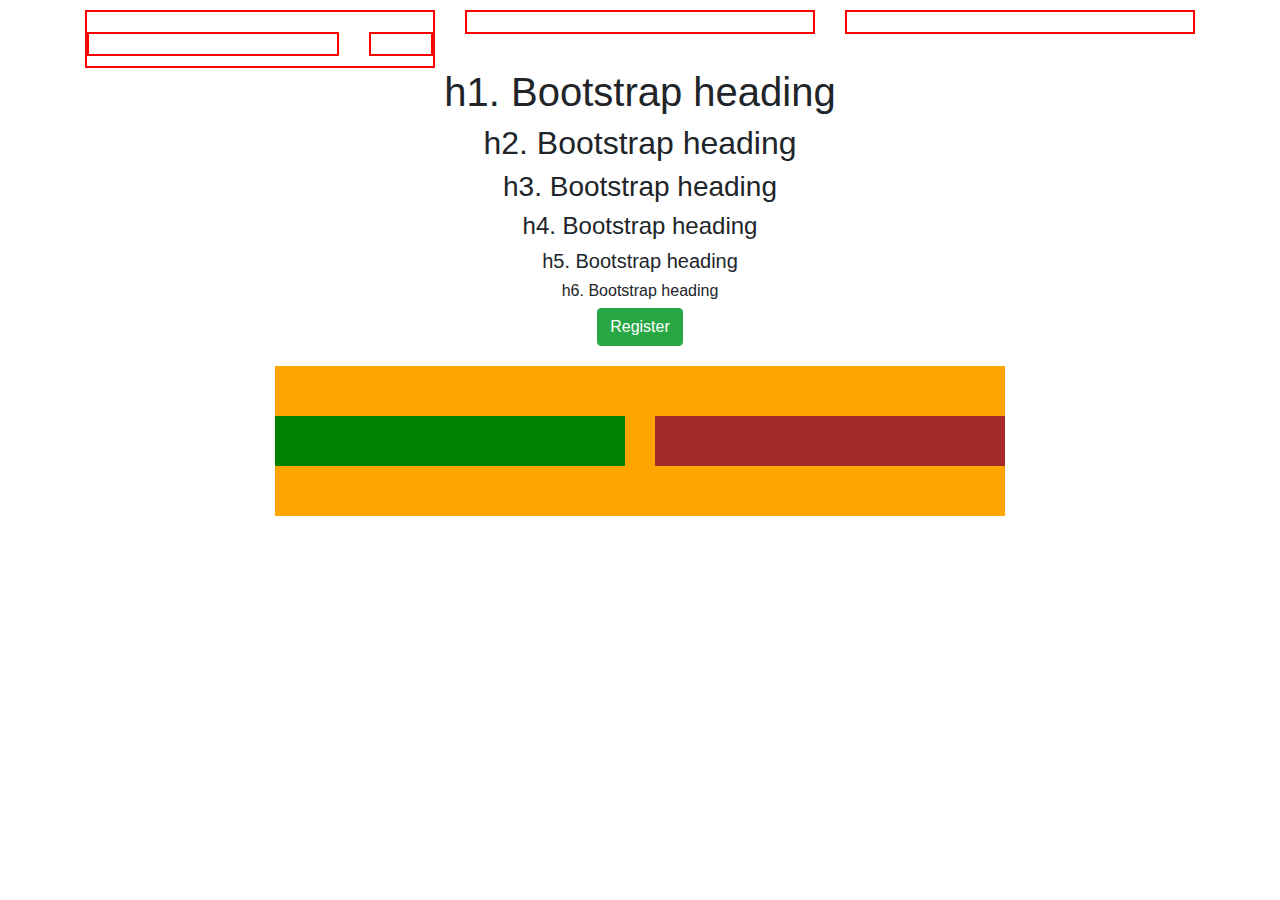
<file: bootstrap/1/src/index.html>
<!DOCTYPE html>
<html lang="en">
<head>
	<meta charset="UTF-8">
	<title>Bootstrap</title>
	<link rel="stylesheet" href="css/bootstrap.css">
	<link rel="stylesheet" href="css/main.css">
</head>
<body>
	<div class="container text-center">
		<div class="row">
		<div class="col-lg-4 col-xs-12" >
			<div class="box">
				<div class="row">
					<div class="col-lg-9">
						<div class="box"></div>
					</div>
						<div class="col-lg-3">
							<div class="box"></div>
						</div>
				</div>
			</div>
							
		</div>
		<div class="col-lg-4 col-xs-12" >
			<div class="box"></div>
							
		</div>	
		<div class="col-lg-4 col-xs-12" >
			<div class="box"></div>
							
		</div>		
	</div> 


		<h1>h1. Bootstrap heading</h1>
		<h2>h2. Bootstrap heading</h2>
		<h3>h3. Bootstrap heading</h3>
		<h4>h4. Bootstrap heading</h4>
		<h5>h5. Bootstrap heading</h5>
		<h6>h6. Bootstrap heading</h6>

		<button class="btn btn-success">Register</button>

<div class="row">
	<div class="col-lg-8 offset-lg-2">
		<div class="box2">
			<div class="row">

				<div class="col-lg-6">
					<div class="box3"></div>
				</div>
				<div class="col-lg-6">
					<div class="box4"></div>
				</div>

			</div>	
			
		</div>
			

		</div>

	</div>
</div>
	
		
</body>
</html>
</file>
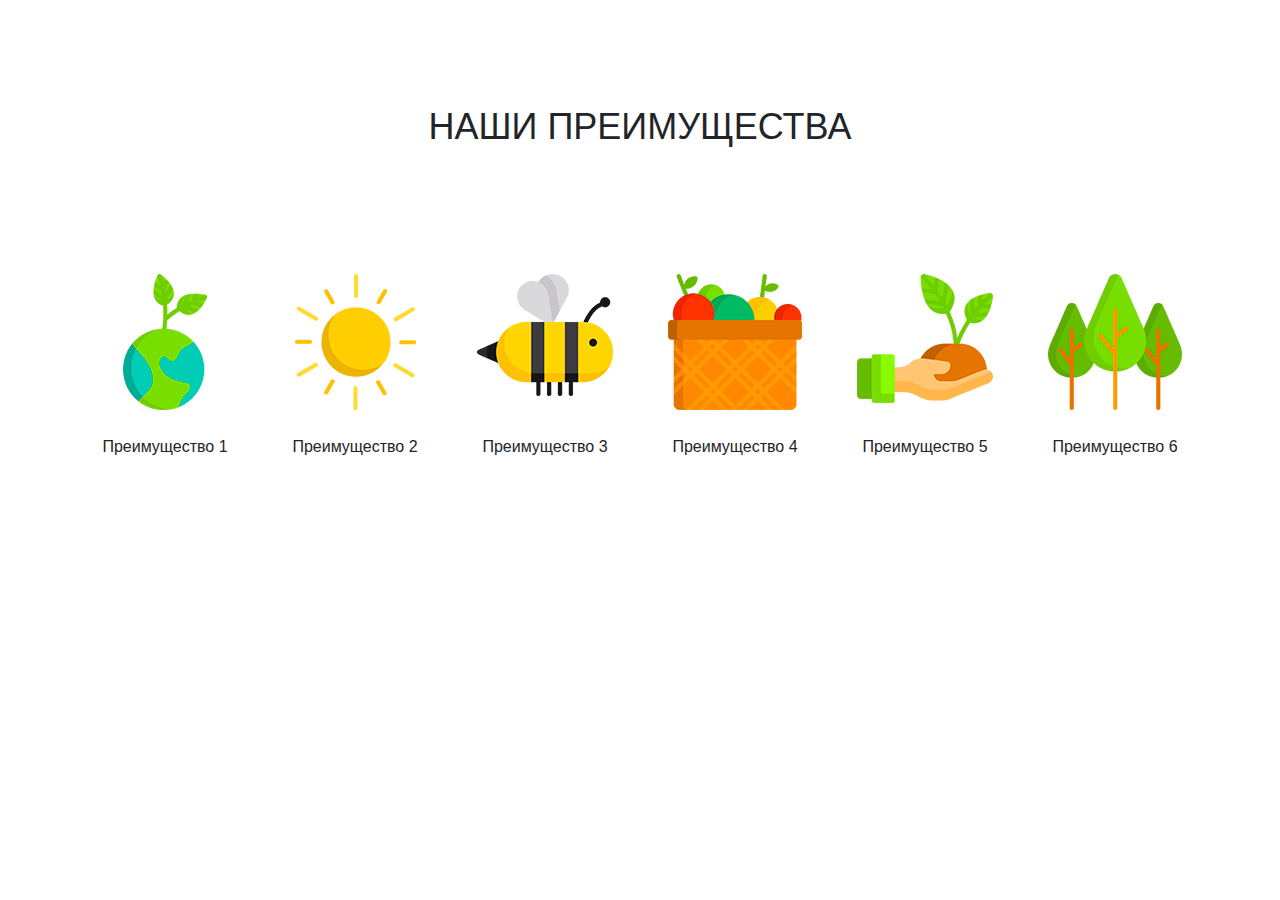
<file: bootstrap/2-2/src/index.html>
<!DOCTYPE html>
<html lang="en">
<head>
	<meta charset="UTF-8">
	<title>Bootstrap</title>
	<link rel="stylesheet" href="css/bootstrap.css">
	<link rel="stylesheet" href="css/main.css">
</head>
<body>
	<div class="container center-block text-center">
				<div class="col-lg-12">
				<div class="box">
					<p>Наши преимущества</p>
				</div>
			</div> 
			<div class="row" >
				<div class=" col-12 col-sm-6 col-md-4 col-lg-2">
					<div class="box1">
						<img src="img/1.png"  alt="not_found">
							<div class="row">
								<div class="col-lg-12">
									<div class="box1-1">
										<span>Преимущество 1</span>
									</div>
										
								</div>
							</div>
						
					</div>
				</div>
				<div class=" col-12 col-sm-6 col-md-4 col-lg-2">
					<div class="box2">
						<img src="img/2.png" alt="not_found">
								<div class="row">
								<div class="col-lg-12">
									<div class="box1-1">
										<span>Преимущество 2</span>
									</div>
										
								</div>
							</div>
										
					</div>
				</div>
				<div class=" col-12 col-sm-6 col-md-4 col-lg-2">
					<div class="box3">
						<img src="img/3.png" alt="not_found">
								<div class="row">
								<div class="col-lg-12">
									<div class="box3-1">
										<span>Преимущество 3</span>
									</div>
										
								</div>
							</div>
						
					</div>
				</div>
				<div class=" col-12 col-sm-6 col-md-4 col-lg-2">
					<div class="box4">
						<img src="img/4.png" alt="not_found">
								<div class="row">
								<div class="col-lg-12">
									<div class="box1-1">
										<span>Преимущество 4</span>
									</div>
										
								</div>
							</div>
						
					</div>
				</div>
				<div class=" col-12 col-sm-6 col-md-4 col-lg-2">
					<div class="box5">
						<img src="img/5.png" alt="not_found">
								<div class="row">
								<div class="col-lg-12">
									<div class="box5-1">
										<span>Преимущество 5</span>
									</div>
										
								</div>
							</div>
						
					</div>
				</div>
				<div class=" col-12 col-sm-6 col-md-4 col-lg-2">
					<div class="box6">
						<img src="img/6.png" alt="not_found">
								<div class="row">
								<div class="col-lg-12">
									<div class="box1-1">
										<span>Преимущество 6</span>
									</div>
										
								</div>
							</div>
						
					</div>
				</div>
			</div>
		</div>
	
</body>
</html>
</file>
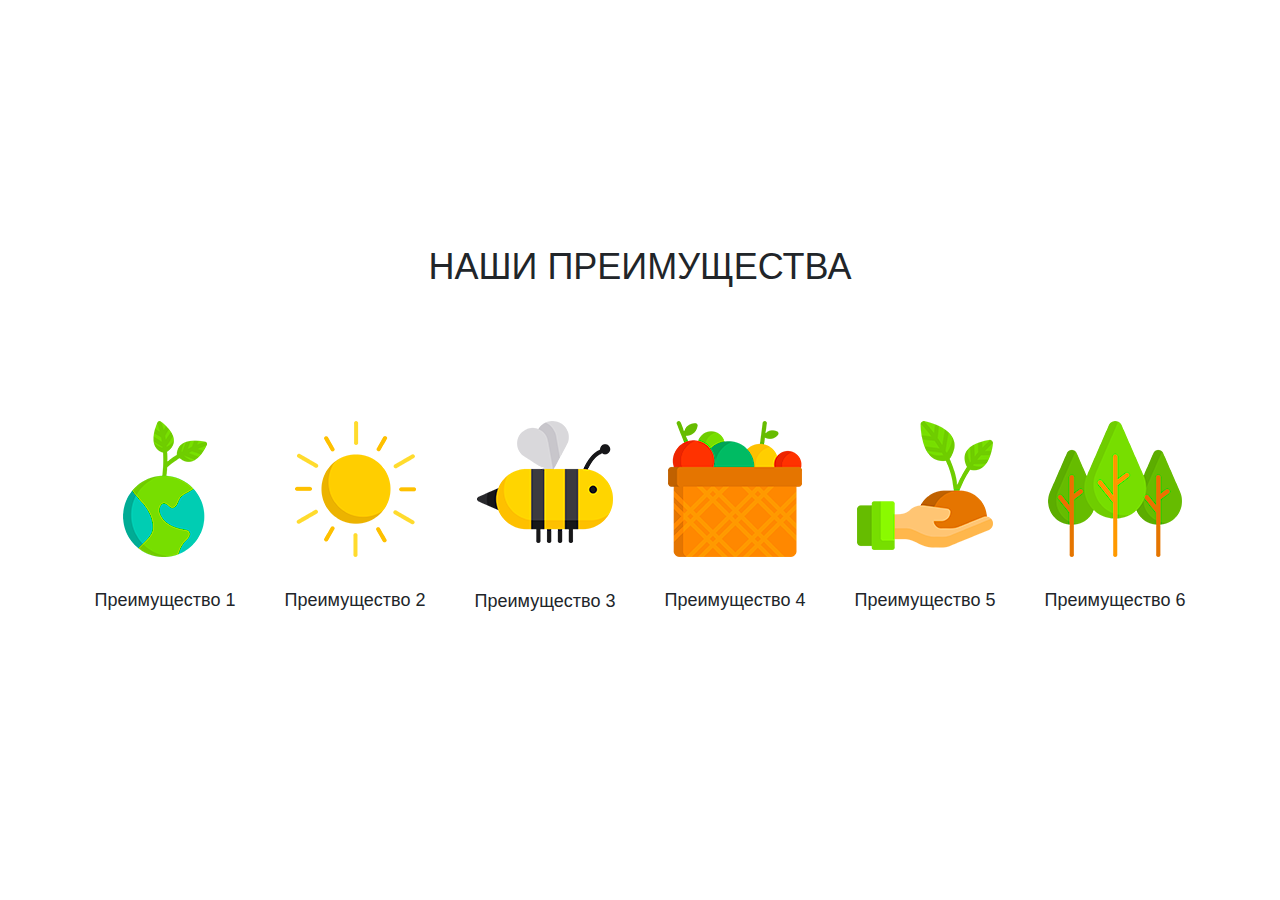
<file: bootstrap/2/src/index.html>
<!DOCTYPE html>
<html lang="en">
<head>
	<meta charset="UTF-8">
	<title>Bootstrap</title>
	<link rel="stylesheet" href="css/bootstrap.css">
	<link rel="stylesheet" href="css/main.css">
</head>
<body>
	<div class="container text-center">
		<div><p class="header">Наши преимущества</p></div>
		<div class="row">
			<div class="col-lg-2 col-sm-4  ">
				<div class="box">
					<img src="img/1.png" alt="not_found">
					<p>Преимущество 1</p>
				</div>
			</div>
			<div class="col-lg-2 col-sm-4 " >
				<div class="box">
					<img  src="img/2.png" alt="not_found">
					<p>Преимущество 2</p>
				</div>
			</div>
			<div class="col-lg-2 col-sm-4 ">
				<div class="box">
					<img src="img/3.png" alt="not_found">
					<p class="img-3">Преимущество 3</p>
				</div>
			</div>
			<div class="col-lg-2 col-sm-4 ">
				<div class="box">
					<img src="img/4.png" alt="not_found">
					<p>Преимущество 4</p>
				</div>
			</div>
			<div class="col-lg-2 col-sm-4 ">
				<div class="box">
					<img src="img/5.png" alt="not_found">
					<p class="img-5">Преимущество 5</p>
				</div>
			</div>
			<div class="col-lg-2 col-sm-4 ">
				<div class="box">
					<img src="img/6.png" alt="not_found">
					<p>Преимущество 6</p>
				</div>
			</div>
			
			</div>

		</div>		
	


		
</body>
</html>
</file>
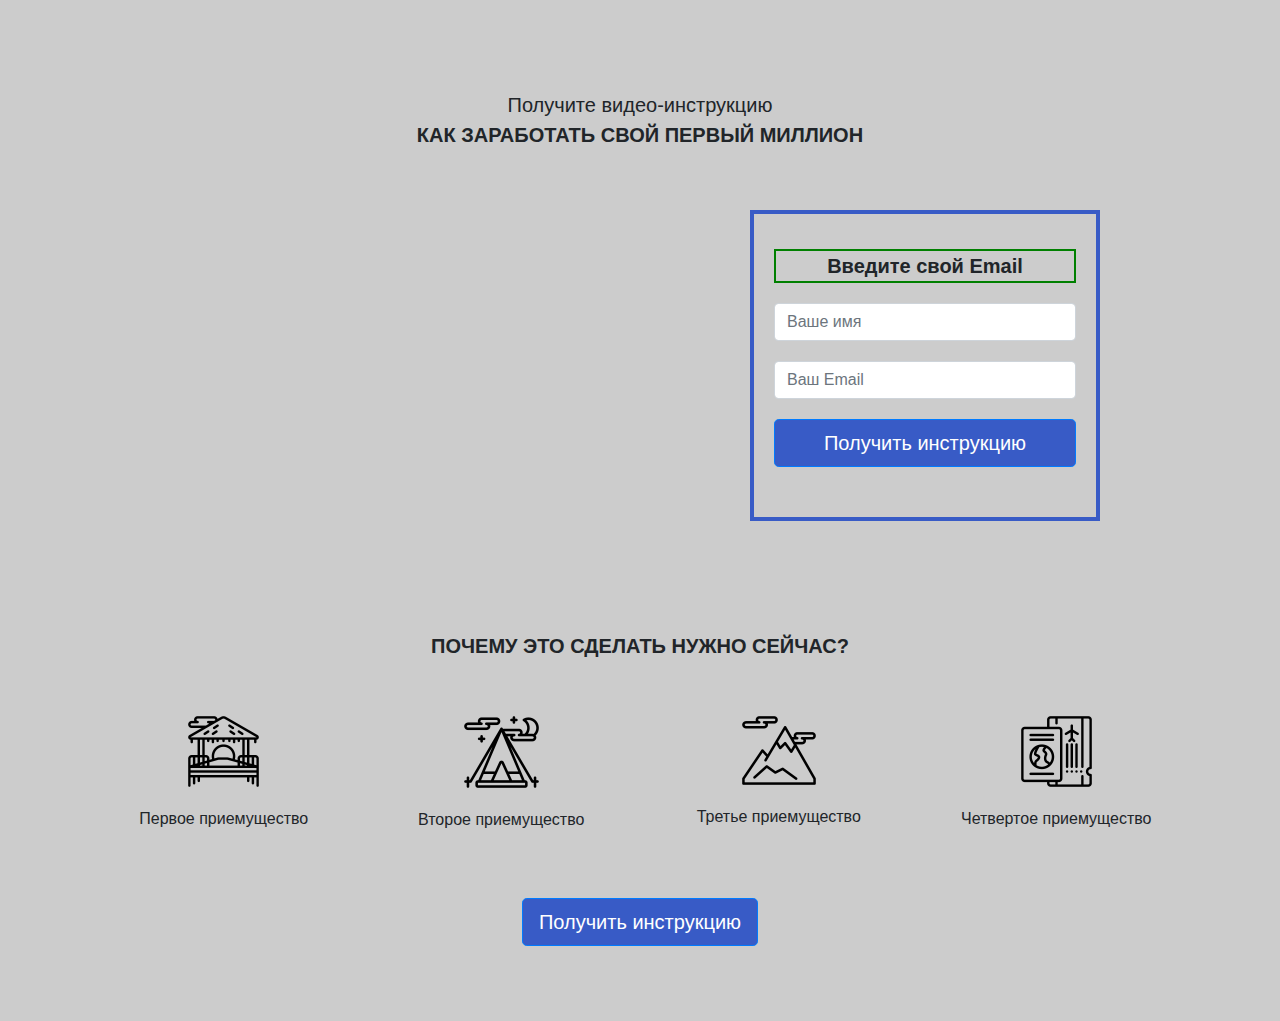
<file: bootstrap/3/src/index.html>
<!DOCTYPE html>
<html lang="en">
<head>
	<meta charset="UTF-8">
	<title>Verstka Bootstrap</title>
	<link rel="stylesheet" href="css/bootstrap.css">
	<link rel="stylesheet" href="css/main.css">
</head>
<body>
	<div class="section">
		<div class="container">
			<div class="row">
				<div class="col-lg-6 offset-3">
					<div class="header text-center">
						<span>Получите видео-инструкцию</span>
						<strong class="text-uppercase ">Как заработать свой первый миллион</strong>
					</div>
				</div>
			</div>
				<div class="row">
					<div class="col-lg-6 offset-lg-1 col-md-7 offset-md-4">
						 <div class="video">
						 	<iframe width="100%" height="307" src="https://www.youtube.com/embed/69MkvKrraC0" frameborder="0" allow="accelerometer; autoplay; encrypted-media; gyroscope; picture-in-picture" allowfullscreen></iframe>
						 </div>
					</div>
					<div class="col-lg-4 offset-lg-0 col-md-7 offset-md-4">
						<div class="form">
							<p class="form-header text-center">Введите свой Email</p>
							<form action="#">
								<input type="text" class="form-control input-lg" placeholder="Ваше имя">
								<input type="text" class="form-control input-lg" placeholder="Ваш Email">
								<div class="button btn btn-primary btn-lg btn-block form-btn">Получить инструкцию</div>
							</form>
						</div>
					</div>
				</div>
					<div class="section">
						<div class="container">
							<div class="row">
							<div class="col-lg-12 col-md-12 col-sm-12 col-12">
								<h2 class="header2 text-uppercase text-center">Почему это сделать нужно сейчас?</h2>
							</div>
						</div>	
					<div class="feature text-center">
						<div class="row">
							<div class="col-lg-3">
								<div class="feature-box">
									<img src="img/01.png" alt="not_found">
									<p>Первое приемущество</p>
								</div>
							</div>
							<div class="col-lg-3">
								<div class="feature-box">
									<img src="img/02.png" alt="not_found">
									<p>Второе приемущество</p>
								</div>
							</div>
							<div class="col-lg-3">
								<div class="feature-box">
									<img src="img/03.png" alt="not_found">
									<p>Третье приемущество</p>
								</div>
							</div>
							<div class="col-lg-3">
								<div class="feature-box">
									<img src="img/04.png" alt="not_found">
									<p>Четвертое приемущество</p>
								</div>
							</div>
							<div class="button2 btn btn-primary btn-lg form-btn mx-auto">Получить инструкцию</div>
						</div>

					</div>	
						
						</div>
							
							</div>			
							
		</div>
	</div>
	
</body>
</html>
</file>
<file: bootstrap/1/src/css/main.css>
.box {
	padding-top: 10px;
	padding-bottom: 10px;
	margin-top: 10px;
	border: 2px solid red;
}

.box2 {
	margin-top: 20px;
	height: 150px;
	background-color: orange;
}


.box3 {
	margin-top: 50px;
	height: 50px;
	background-color: green;
}


.box4 {
	margin-top: 50px;
	height: 50px;
	background-color: brown;
}
</file>
<file: bootstrap/2-2/src/css/main.css>
body {
	margin-top: 100px;
}

.box {

	
	text-transform: uppercase;
	font-family: "arial";
	margin-bottom: 100px;
	font-size: 36px;
}

.box1 {
	
	margin-top :20px;
	height: 200px;
	}

.box1-1 {

	margin-top :25px;
}

.box2 {
	
	margin-top :20px;
	height: 200px;
	}

.box3 {
	
	margin-top :20px;
	height: 200px;
	
	}

.box3-1 {

	margin-top :39px;
}

.box4 {
	
	margin-top :20px;
	height: 200px;
	
}

.box5 {
	
	margin-top :20px;
	height: 200px;
	
}

.box5-1 {

	margin-top :32px;
}


.box6 {

	margin-top :20px;
	height: 200px;
	
}
</file>
<file: bootstrap/2/src/css/main.css>
body {
    	margin-top: 240px;
}

.box {
 	font-size: 18px;
}

p {

	margin-top: 30px;

}

.header {
	text-transform: uppercase;
	font-size: 36px;
	margin-bottom: 127px;
}

.img-3 {
	margin-top: 45px;
}

.img-5 {
	margin-top: 37px;
}
</file>
<file: bootstrap/3/src/css/main.css>
.section {
	background-color: #ccc;
	padding: 30px 0px;
}

.header {
	font-size: 20px;
	margin: 60px auto;
}
.header span {
	display: block;
}
/*.container, .col-lg-6{
	border: 4px solid red ;
}*/

.form-header {

	border: 2px solid green;
	margin-bottom: 20px;
	font-size: 20px;
	font-weight: 900;
}

.form {

	border: 4px solid #385bc6;
	padding: 35px 20px;
}

.form-btn {
	margin-bottom: 15px;
	background-color: #385bc6;

}

.form input {
	margin-bottom: 20px;
}

.header2 {
	margin-top: 50px;
	font-size: 20px;
	font-weight: 900; 
}
.feature {
	margin-top: 50px;
}
.feature p {
	margin-top: 20px;
}

.button2 {
	margin-top: 50px;
	
}

.video {

	margin-bottom: 30px;
}
</file>
